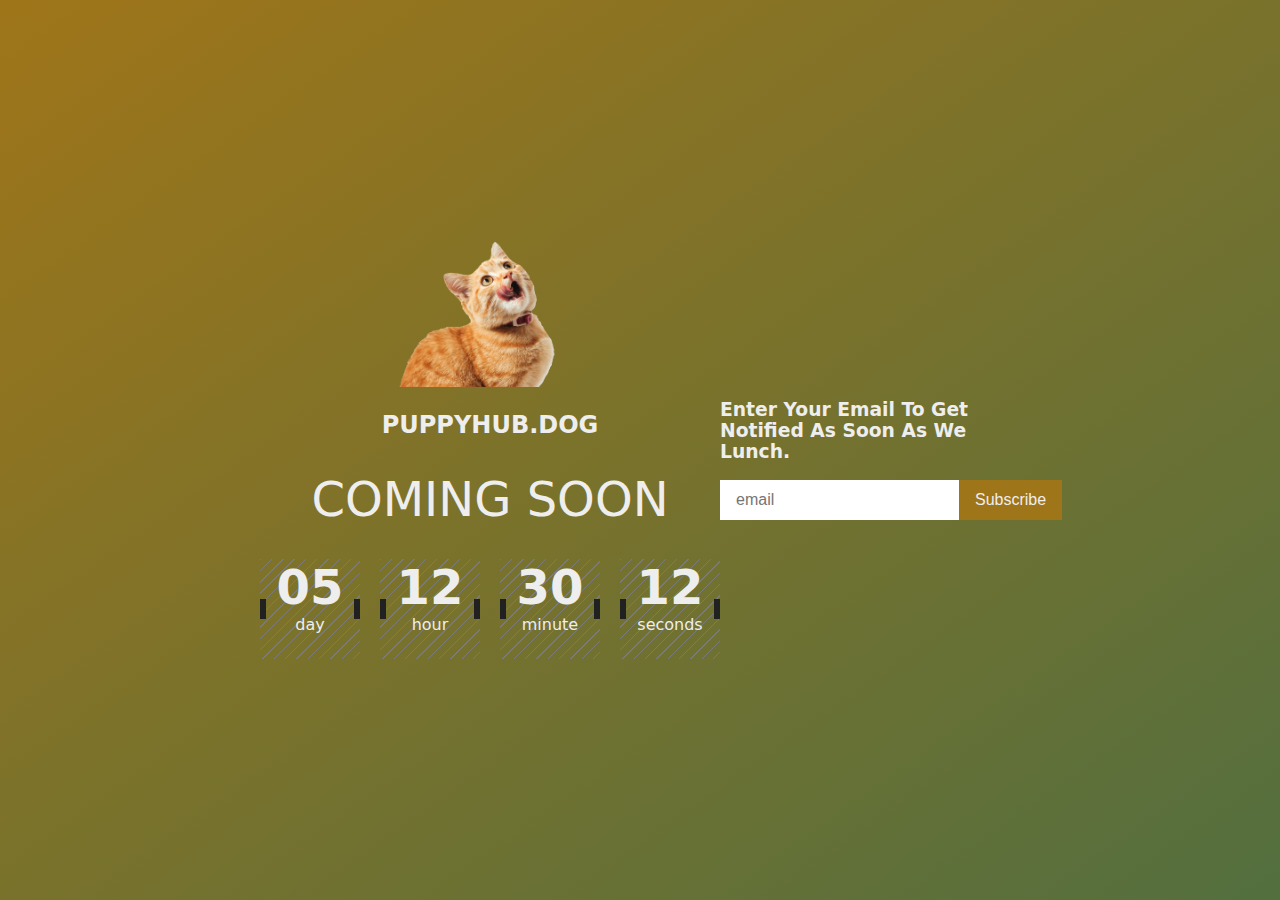
<file: index.html>
<!DOCTYPE html>
<html lang="en">
<head>
    <meta charset="UTF-8">
    <meta http-equiv="X-UA-Compatible" content="IE=edge">
    <meta name="viewport" content="width=device-width, initial-scale=1.0">
    <title>Puppyhub - Buckle up to get your puppy</title>
      <!-- 
    - favicon
  -->
  <link rel="shortcut icon" href="cta-banner.png" type="image/svg+xml">
    <link rel="stylesheet" href="style.css">
</head>
<body>
    <div class="container">
        <div class="logo">
            <img src="cta-banner.png" alt="">
        </div>
        <h2>PUPPYHUB.DOG</h2>
        <h1>COMING SOON</h1>
        <div class="time">
            <div class="item">
                <div id="day">05</div>
                day
            </div>
            <div class="item">
                <div id="hour">12</div> 
                hour
            </div>
            <div class="item">
                <div id="minute">30</div> 
                minute
            </div>
            <div class="item">
                <div id="seconds">12</div>
                seconds
            </div>
        </div>
    </div>
<form action="https://formsubmit.co/91010bbf354d262a63951bea54b2fea6" method="POST">
        <input type=hidden name=_next value="https://www.puppyhub.dog">
        <h3>Enter Your Email To Get Notified As Soon As We Lunch.</h3>
        <div class="flex">
            <input type="text" name="email" id="email" required placeholder="email" class="box">
            <input type="submit" class="btn" value="Subscribe">
        </div>
    </form>
    <script src="script.js"></script>
</body>
</html>
</file>
<file: style.css>
body{
    margin:0;
    min-height: 100vh;
    font-family: system-ui;
    color:#eee;
    background-image: linear-gradient(to bottom right, #9f7519, #536f3f);
    background-attachment: fixed;
    display: flex;
    justify-content: center;
    align-items: center;
}
.container{
    text-align: center;
}
.logo img{
    width:200px
}
h1{
    font-size: xxx-large;
    font-weight: 100;
}
.time .item{
    position: relative;
    background-image:
        repeating-linear-gradient(
            to right bottom,
            #7a7a7a 0px, #7a7a7a 1px,
            transparent 1px, transparent 8px
        )
    ;
}
.time{
    display: grid;
    grid-template-columns: 100px 100px 100px 100px;
    column-gap: 20px;
    grid-template-rows: 100px;
}
#day,
#hour,
#minute,
#seconds{
    font-size: xxx-large;
    font-weight: bold;
}
.time .item::before,
.time .item::after
{
    position: absolute;
    width:6px;
    height:20px;
    background-color: #212121;
    content:'';
    left:0;
    top:50%;
    transform: translate(0,-50%);
}
.time .item::after{
    left: unset;
    right:0;
}

form{
    width: 300px;
}
form .flex{
    display: flex;
    align-items: center;
    height: 40px;
}
.flex input{
    height: 100%;
    padding: 0 1rem;
    border: none;
    outline: none;
    font-size: 1rem;
}
form .btn{
    background: #9f7519;
    color: #eee;
}

@media (max-width: 750px) {
    body{
        flex-direction: column;
    }
    form, .flex{
        width: 100%;
        padding: 2%;
    }
    input[type="text"]{
        width: 100%;
    }
}
</file>
